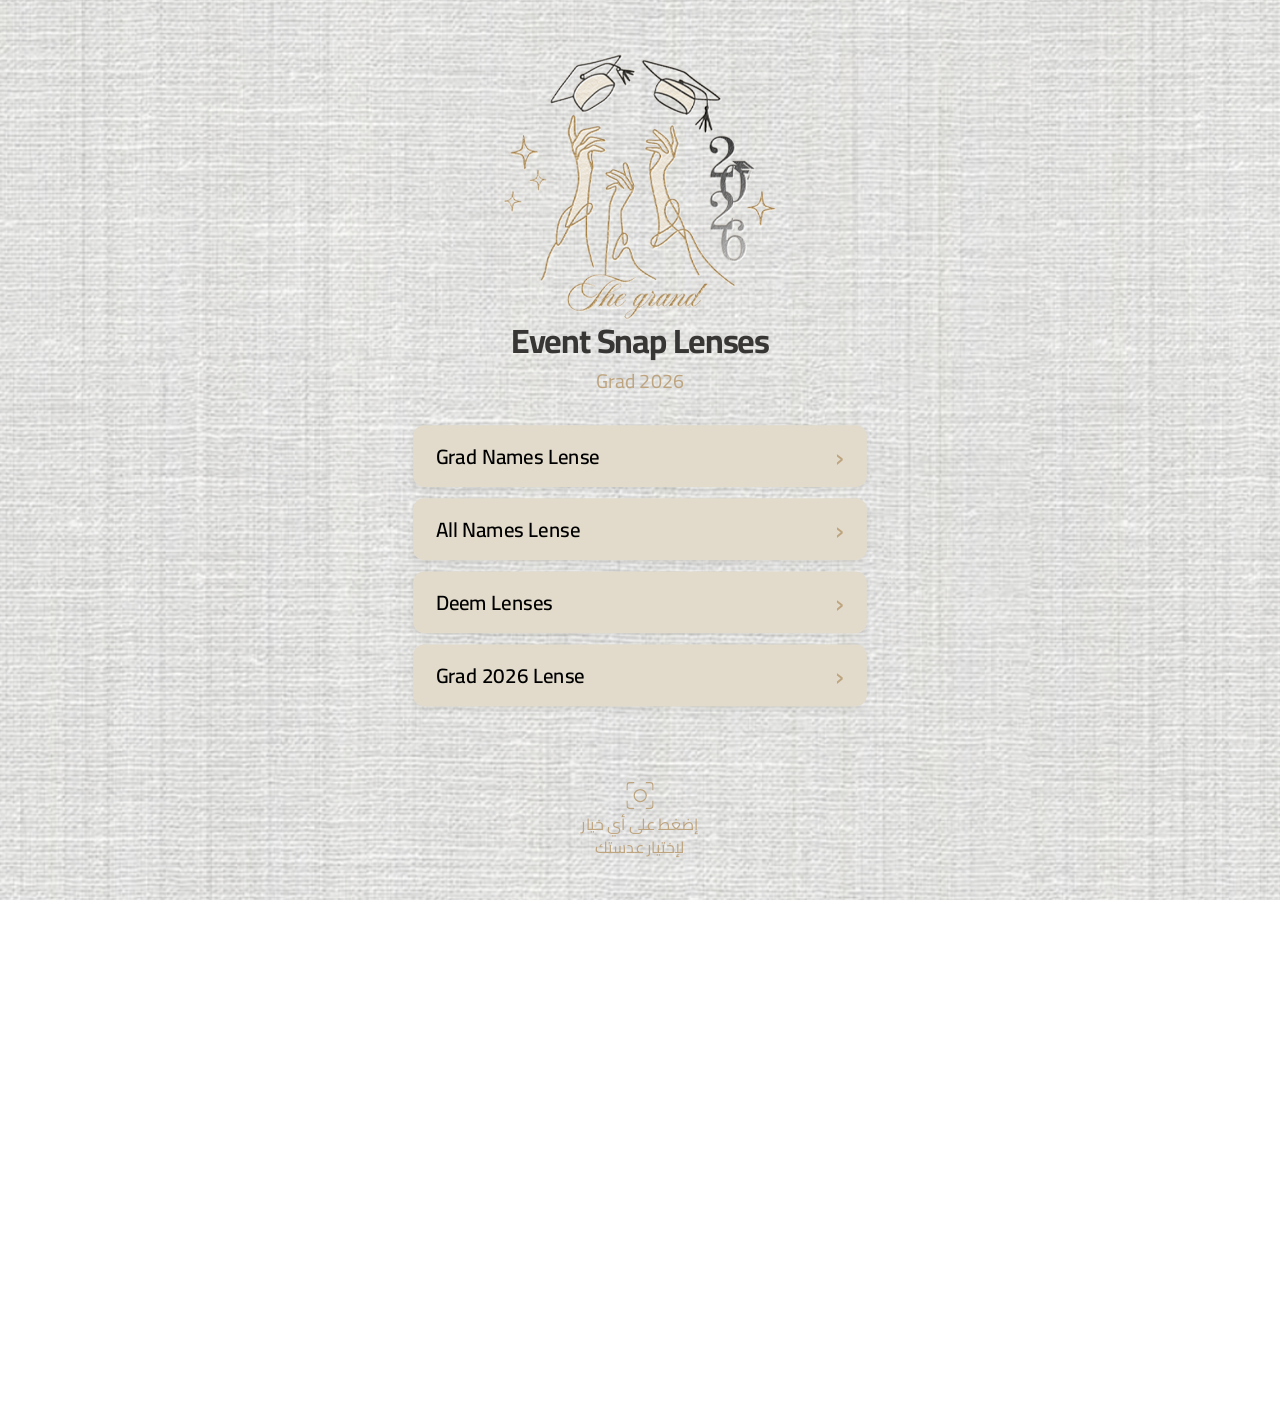
<file: index.html>
<!DOCTYPE html>
<html lang="en" dir="ltr">

<head>

  <meta charset="UTF-8" />

  <meta
    name="viewport"
    content="width=device-width, initial-scale=1.0, minimum-scale=1, maximum-scale=1, user-scalable=no, viewport-fit=cover"
  />

  <title>Grad Gala 2026</title>

  <!-- FONT -->
  <link rel="preconnect" href="https://fonts.googleapis.com" />

  <link rel="preconnect" href="https://fonts.gstatic.com" crossorigin />

  <link
    href="https://fonts.googleapis.com/css2?family=Cairo:wght@400;600;700&display=swap"
    rel="stylesheet"
  />

  <!-- CSS -->
  <link rel="stylesheet" href="style.css" />

</head>

<body>

  <div class="ecard-shell">

    <main class="ecard">

      <!-- HEADER -->
      <header class="ecard__header">

        <img
          class="ecard__logo"
          src="Logo.png"
          alt="Grad Gala 2026"
        />

        <h1 class="ecard__title">
          Event Snap Lenses
        </h1>

        <p class="ecard__subtitle">
          Grad 2026
        </p>

      </header>

      <!-- BUTTONS -->
      <nav class="ecard__menu">

        <!-- FIRST BUTTON CONNECTED -->
        <a class="ecard__btn" href="grad-names.html">

          <span class="ecard__btn-label">
            Grad Names Lense
          </span>

          <span class="ecard__btn-chevron">
            ›
          </span>

        </a>

        <!-- SECOND -->
        <a class="ecard__btn" href="https://www.snapchat.com/unlock/?type=SNAPCODE&uuid=97787758e16046ea9f7d19f0136ac1b0&metadata=01">

          <span class="ecard__btn-label">
            All Names Lense
          </span>

          <span class="ecard__btn-chevron">
            ›
          </span>

        </a>

        <!-- THIRD -->
        <a class="ecard__btn" href="deem-lenses.html">

  <span class="ecard__btn-label">
    Deem Lenses
  </span>

  <span class="ecard__btn-chevron">
    ›
  </span>

</a>

        <!-- FOURTH -->
        <a class="ecard__btn" href="https://www.snapchat.com/unlock/?type=SNAPCODE&uuid=2ad38755b15d4c2986967391d5c0f0ba&metadata=01">

          <span class="ecard__btn-label">
            Grad 2026 Lense
          </span>

          <span class="ecard__btn-chevron">
            ›
          </span>

        </a>

        <!-- FIFTH -->
        

      </nav>

      <!-- FOOTER -->
      <footer class="ecard__footer">

        <svg class="ecard__lens-icon" viewBox="0 0 64 64">

          <img
  class="ecard__lens-icon"
  src="camera.svg"
  alt=""
/>

        </svg>

        <p class="ecard__footer-text">

          <span>
            إضغط على أي خيار
          </span>

          <span>
            لإختيار عدستك
          </span>

        </p>

      </footer>

    </main>

  </div>

  <!-- SCALE SCRIPT -->

  <script>

    function fitCard(){

      const scale = Math.min(
        window.innerWidth / 1080,
        window.innerHeight / 1920,
        1
      );

      document.documentElement.style.setProperty(
        "--scale",
        scale
      );

    }

    fitCard();

    window.addEventListener("resize", fitCard);

  </script>

</body>
</html>
</file>
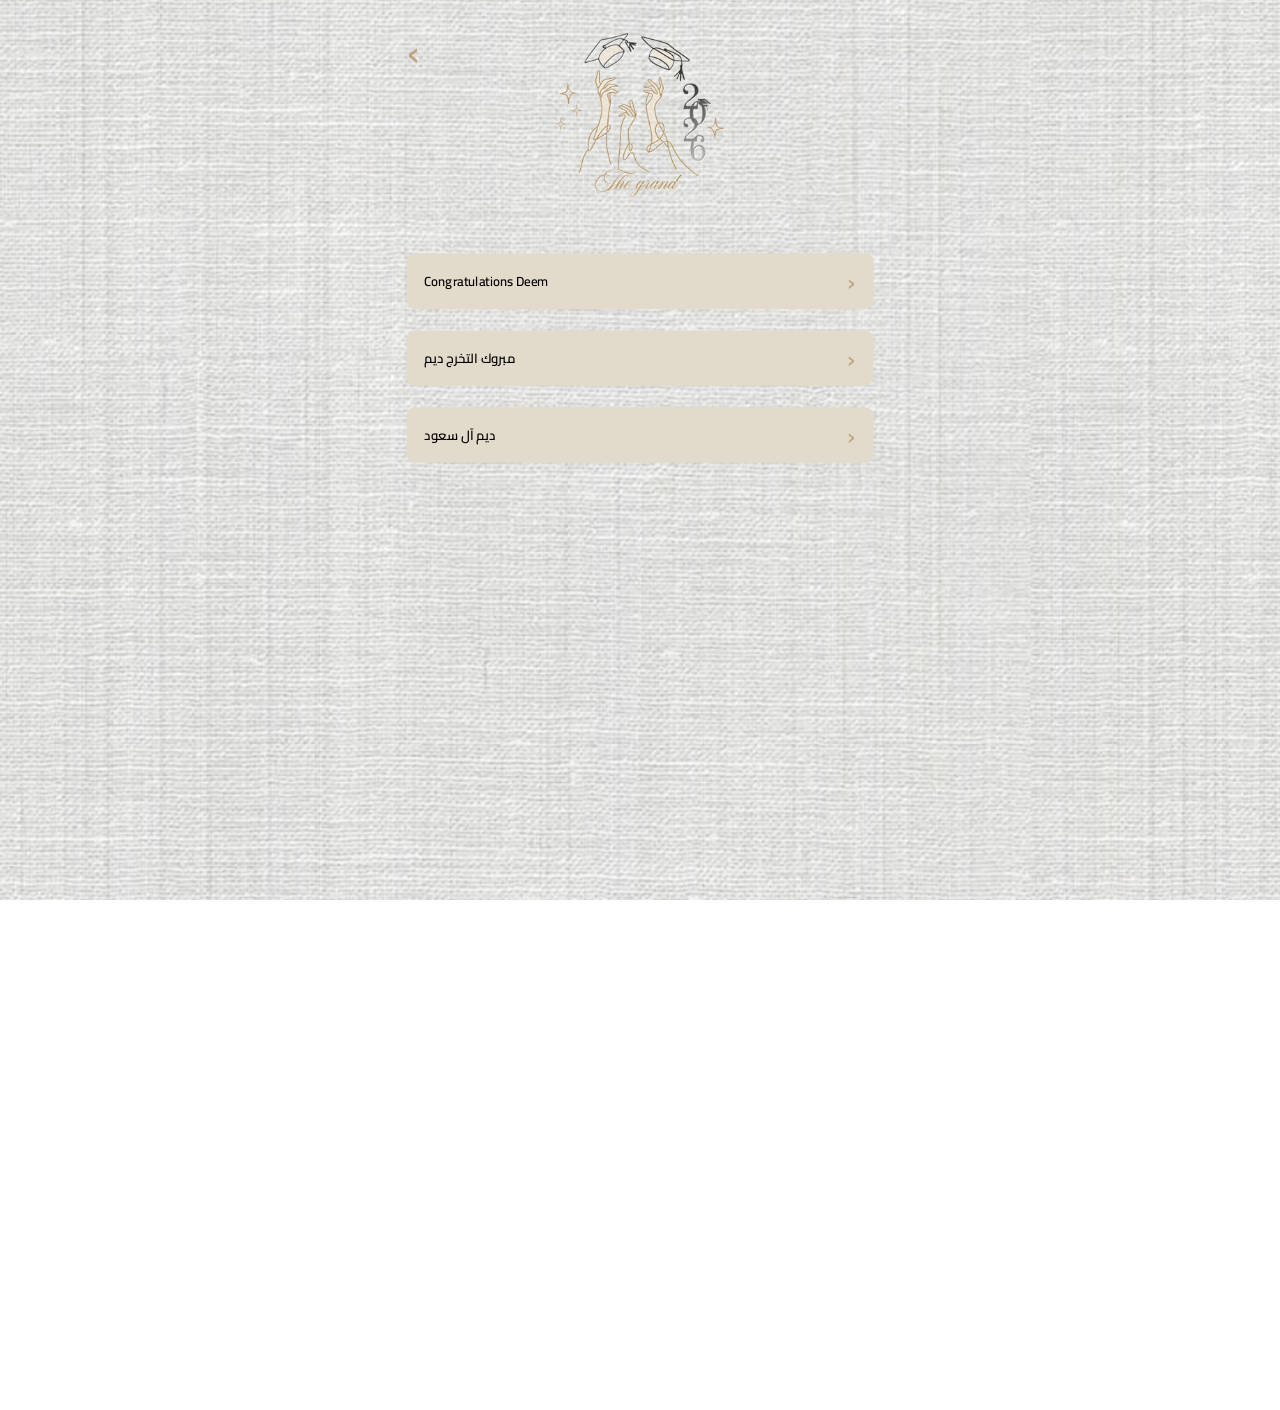
<file: deem-lenses.html>
<!DOCTYPE html>
<html lang="en" dir="ltr">

<head>

  <meta charset="UTF-8" />

  <meta
    name="viewport"
    content="width=device-width, initial-scale=1.0, minimum-scale=1, maximum-scale=1, user-scalable=no, viewport-fit=cover"
  />

  <title>Deem Lenses</title>

  <link rel="preconnect" href="https://fonts.googleapis.com" />

  <link rel="preconnect" href="https://fonts.gstatic.com" crossorigin />

  <link
    href="https://fonts.googleapis.com/css2?family=Cairo:wght@400;600;700&display=swap"
    rel="stylesheet"
  />

  <link rel="stylesheet" href="style.css" />

</head>

<body>

  <div class="ecard-shell">

    <main class="deem-page">

      <!-- BACK -->
      <a class="back-btn" href="index.html">
        ‹
      </a>

      <!-- HEADER -->
      <div class="deem-header">

        <img
          class="deem-logo"
          src="Logo.png"
          alt=""
        />

      </div>

      <!-- BUTTONS -->
      <div class="deem-buttons">

        <a class="deem-btn" href="https://www.snapchat.com/unlock/?type=SNAPCODE&uuid=780b3fec0e32445fafd5e3bf0ba385c2&metadata=01">

          <span>
            Congratulations Deem
          </span>

          <b>›</b>

        </a>

        <a class="deem-btn" href="https://www.snapchat.com/unlock/?type=SNAPCODE&uuid=1c4422dbe7c14bb18fa378089ceba834&metadata=01">

          <span>
            مبروك التخرج ديم
          </span>

          <b>›</b>

        </a>

        <a class="deem-btn" href="https://www.snapchat.com/unlock/?type=SNAPCODE&uuid=6188dae1995a4e139f85f5f66c05e990&metadata=01">

          <span>
            ديم آل سعود
          </span>

          <b>›</b>

        </a>

      </div>

    </main>

  </div>

  <script>

    function fitCard(){

      const scale = Math.min(
        window.innerWidth / 1080,
        window.innerHeight / 1920,
        1
      );

      document.documentElement.style.setProperty(
        "--scale",
        scale
      );

    }

    fitCard();

    window.addEventListener("resize", fitCard);

  </script>

</body>
</html>
</file>
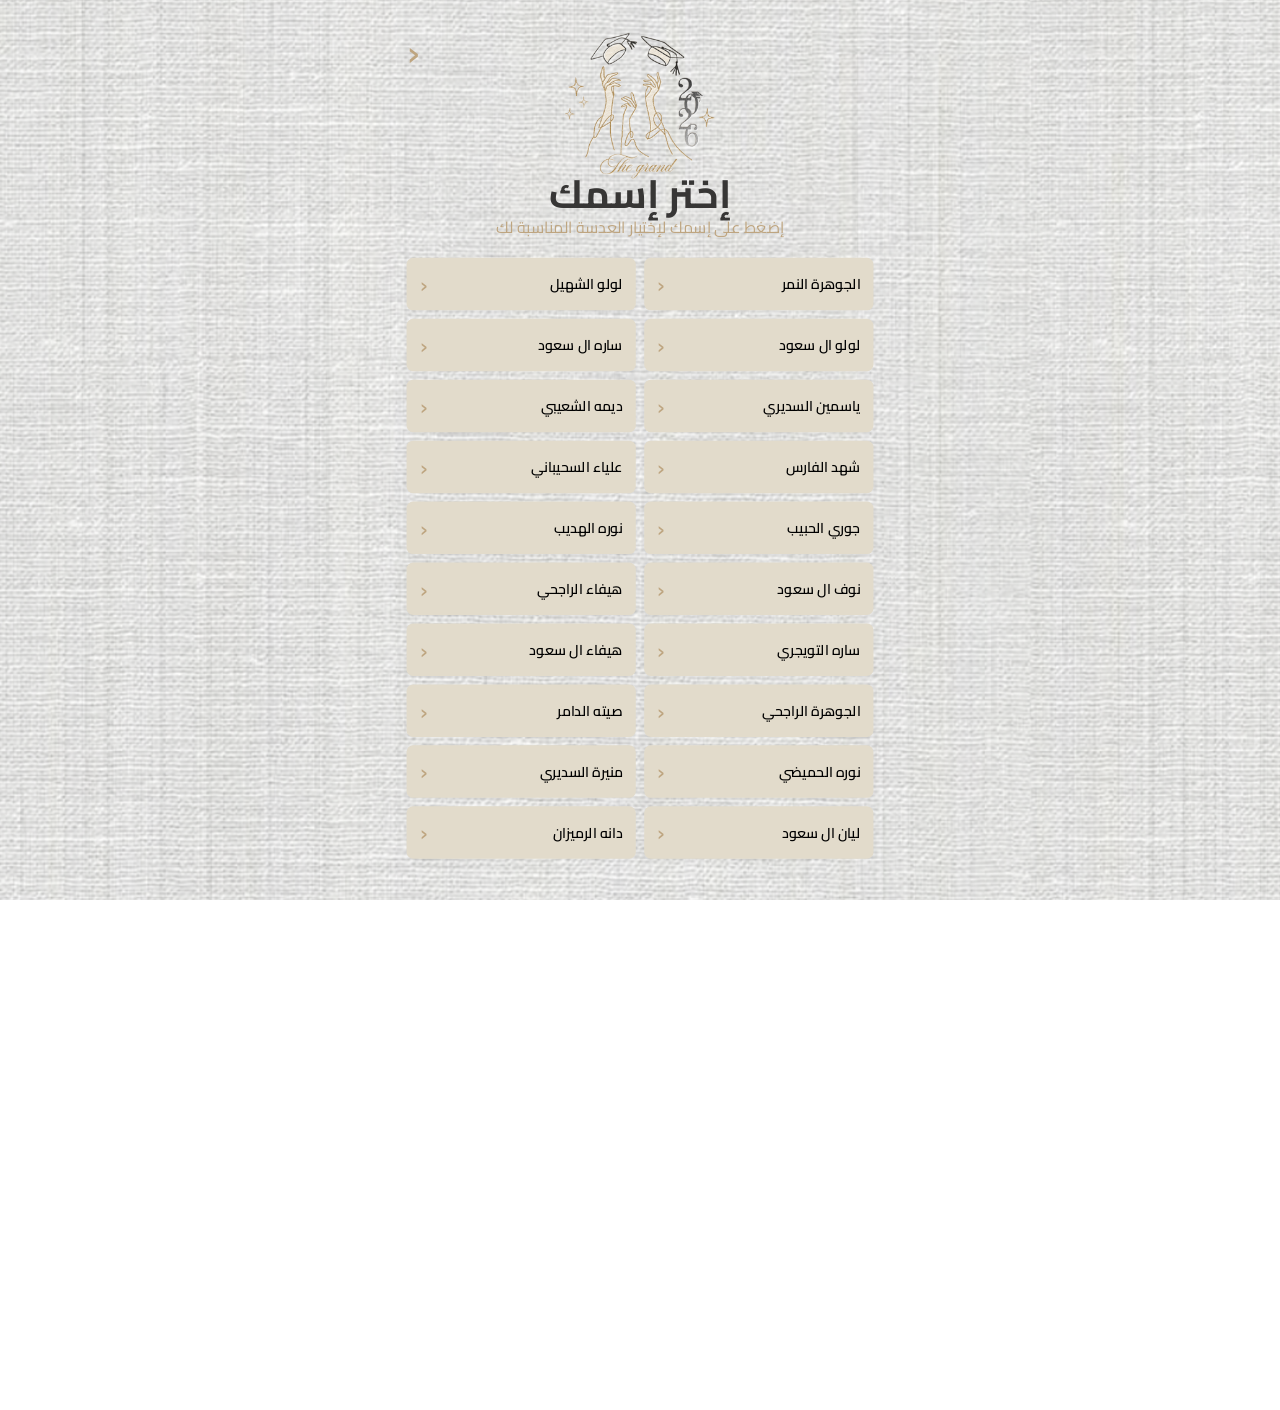
<file: grad-names.html>
<!DOCTYPE html>
<html lang="ar" dir="rtl">

<head>

  <meta charset="UTF-8" />

  <meta
    name="viewport"
    content="width=device-width, initial-scale=1.0, minimum-scale=1, maximum-scale=1, user-scalable=no, viewport-fit=cover"
  />

  <title>إختر إسمك</title>

  <link rel="preconnect" href="https://fonts.googleapis.com" />

  <link rel="preconnect" href="https://fonts.gstatic.com" crossorigin />

  <link
    href="https://fonts.googleapis.com/css2?family=Cairo:wght@400;600;700&display=swap"
    rel="stylesheet"
  />

  <link rel="stylesheet" href="style.css" />

</head>

<body>

  <div class="ecard-shell">

    <main class="grad-page">

      <!-- BACK -->
      <a class="back-btn" href="index.html">
        ‹
      </a>

      <!-- HEADER -->
      <div class="grad-header">

        <img
          class="grad-logo"
          src="Logo.png"
          alt=""
        />

        <h1 class="grad-title">
          إختر إسمك
        </h1>

        <p class="grad-subtitle">
          إضغط على إسمك لإختيار العدسة المناسبة لك
        </p>

      </div>

      <!-- GRID -->
      <div class="names-grid">

        <a class="name-btn" href="https://www.snapchat.com/unlock/?type=SNAPCODE&uuid=9bf741f292b041b09f17c580f4e90400&metadata=01"><span>الجوهرة النمر</span><b>‹</b></a>
        <a class="name-btn" href="https://www.snapchat.com/unlock/?type=SNAPCODE&uuid=d32c6797d7b94cdf96e8bf7a22352838&metadata=01"><span>لولو الشهيل</span><b>‹</b></a>

        <a class="name-btn" href="https://www.snapchat.com/unlock/?type=SNAPCODE&uuid=435cfee36ead459884268de8661a7c65&metadata=01"><span>لولو ال سعود</span><b>‹</b></a>
        <a class="name-btn" href="https://www.snapchat.com/unlock/?type=SNAPCODE&uuid=f69cca3001964b9fa9f4a6bd4186a57f&metadata=01"><span>ساره ال سعود</span><b>‹</b></a>

        <a class="name-btn" href="https://www.snapchat.com/unlock/?type=SNAPCODE&uuid=8cf42e554558466a83d38e7e8727bf0f&metadata=01"><span>ياسمين السديري</span><b>‹</b></a>
        <a class="name-btn" href="https://www.snapchat.com/unlock/?type=SNAPCODE&uuid=ac801cbe07094c21b9e5cb52fbc59363&metadata=01"><span>ديمه الشعيبي</span><b>‹</b></a>

        <a class="name-btn" href="https://www.snapchat.com/unlock/?type=SNAPCODE&uuid=9c7b4d8f0d084984942702366bf7c610&metadata=01"><span>شهد الفارس</span><b>‹</b></a>
        <a class="name-btn" href="https://www.snapchat.com/unlock/?type=SNAPCODE&uuid=2da3259542154ff5a6821f2ac7acadbc&metadata=01"><span>علياء السحيباني</span><b>‹</b></a>

        <a class="name-btn" href="https://www.snapchat.com/unlock/?type=SNAPCODE&uuid=404b64948a9e49b49de7fde44cfd4f4d&metadata=01"><span>جوري الحبيب</span><b>‹</b></a>
        <a class="name-btn" href="https://www.snapchat.com/unlock/?type=SNAPCODE&uuid=3512559e822b41c58daaa59a6fb938cd&metadata=01"><span>نوره الهديب</span><b>‹</b></a>

        <a class="name-btn" href="https://www.snapchat.com/unlock/?type=SNAPCODE&uuid=ca8b92d7a6ab43c19348097f00e2ffd0&metadata=01"><span>نوف ال سعود</span><b>‹</b></a>
        <a class="name-btn" href="https://www.snapchat.com/unlock/?type=SNAPCODE&uuid=3a1ef5615f1440139eda2630139ecbfa&metadata=01"><span>هيفاء الراجحي</span><b>‹</b></a>

        <a class="name-btn" href="https://www.snapchat.com/unlock/?type=SNAPCODE&uuid=60a7bd9a688d46ceaee5e09e72b2c879&metadata=01"><span>ساره التويجري</span><b>‹</b></a>
        <a class="name-btn" href="https://www.snapchat.com/unlock/?type=SNAPCODE&uuid=8784051c81934f819bdedb4ed5d5dda0&metadata=01"><span>هيفاء ال سعود</span><b>‹</b></a>

        <a class="name-btn" href="https://www.snapchat.com/unlock/?type=SNAPCODE&uuid=bb91d844d99e427b990b0bd5d5794c41&metadata=01"><span>الجوهرة الراجحي</span><b>‹</b></a>
        <a class="name-btn" href="https://www.snapchat.com/unlock/?type=SNAPCODE&uuid=f73a921e480a41f29d14c072fca2c402&metadata=01"><span>صيته الدامر</span><b>‹</b></a>

        <a class="name-btn" href="https://www.snapchat.com/unlock/?type=SNAPCODE&uuid=55d6c3ac586a4aa4a4d65a9c8b380497&metadata=01"><span>نوره الحميضي</span><b>‹</b></a>
        <a class="name-btn" href="https://www.snapchat.com/unlock/?type=SNAPCODE&uuid=074144efe3a34dd4b10b06a3cdd9ce3c&metadata=01"><span>منيرة السديري</span><b>‹</b></a>

        <a class="name-btn" href="https://www.snapchat.com/unlock/?type=SNAPCODE&uuid=c8d0fd08750f46ecbe6c1ab20e8d1be1&metadata=01"><span>ليان ال سعود</span><b>‹</b></a>
        <a class="name-btn" href="https://www.snapchat.com/unlock/?type=SNAPCODE&uuid=883a8e73db7949639dd2113e214b5107&metadata=01"><span>دانه الرميزان</span><b>‹</b></a>

      </div>

    </main>

  </div>

  <script>

    function fitCard(){

      const scale = Math.min(
        window.innerWidth / 1080,
        window.innerHeight / 1920,
        1
      );

      document.documentElement.style.setProperty(
        "--scale",
        scale
      );

    }

    fitCard();

    window.addEventListener("resize", fitCard);

  </script>

</body>
</html>
</file>
<file: style.css>
*,
*::before,
*::after{
  box-sizing:border-box;
  margin:0;
  padding:0;
}

:root{

  --beige:#e2dbcb;
  --gold:#bea580;
  --charcoal:#373635;

  --card-w:1080px;
  --card-h:1920px;

  --scale:1;
}

html,
body{

  width:100%;
  height:100%;

  overflow:hidden;
}

body{

  font-family:"Cairo",sans-serif;

  background-image:url("./Background.png");

  background-size:cover;
  background-position:center;
  background-repeat:no-repeat;

  display:flex;
  justify-content:center;
  align-items:center;
}

/* SCALED ARTBOARD */

.ecard-shell{

  width:var(--card-w);
  height:var(--card-h);

  transform:scale(var(--scale));
  transform-origin:center center;

  flex-shrink:0;
}

/* MAIN */

.ecard{

  width:100%;
  height:100%;

  display:flex;
  flex-direction:column;

  padding:
  116px
  56px
  90px;

  overflow:hidden;
}

/* HEADER */

.ecard__header{

  display:flex;
  flex-direction:column;
  align-items:center;

  text-align:center;
}

/* LOGO */

.ecard__logo{

  width:580px;

  height:auto;

  object-fit:contain;

  margin-bottom:10px;
}

/* TITLE */

.ecard__title{

  font-size:72px;
  line-height:1;

  font-weight:700;

  letter-spacing:-0.03em;

  color:var(--charcoal);
}

/* SUBTITLE */

.ecard__subtitle{

  margin-top:8px;

  font-size:42px;
  font-weight:400;

  color:var(--gold);
}

/* BUTTONS */

.ecard__menu{

  width:100%;

  display:flex;
  flex-direction:column;

  gap:24px;

  margin-top:56px;
}

/* BUTTON */

.ecard__btn{

  width:100%;
  height:132px;

  background:var(--beige);

  border-radius:24px;

  padding-inline:48px;

  display:flex;
  align-items:center;
  justify-content:space-between;

  text-decoration:none;

  box-shadow:
  0 4px 14px rgba(55,54,53,0.10);
}

.ecard__btn:active{
  transform:scale(0.985);
}

/* BUTTON TEXT */

.ecard__btn-label{

  font-size:44px;
  font-weight:600;

  color:#000;
}

/* CHEVRON */

.ecard__btn-chevron{

  font-size:64px;
  line-height:1;

  color:var(--gold);
}

/* FOOTER */

.ecard__footer{

  margin-top:auto;

  display:flex;
  flex-direction:column;
  align-items:center;

  text-align:center;
}

/* ICON */

.ecard__lens-icon{

  width:58px;
  height:58px;

  color:var(--gold);
}

/* FOOTER TEXT */

.ecard__footer-text{

  margin-top:10px;

  display:flex;
  flex-direction:column;

  gap:2px;

  font-size:34px;
  line-height:1.35;

  font-weight:400;

  color:var(--gold);
}

/* =========================
   NAMES PAGE
========================= */

.grad-page{

  width:100%;
  height:100%;

  position:relative;

  padding:
  70px
  42px
  48px;

  overflow:hidden;
}

/* BACK */

.back-btn{

  position:absolute;

  top:62px;
  left:42px;

  text-decoration:none;

  font-size:90px;
  line-height:1;

  color:#bea580;
}

/* HEADER */

.grad-header{

  display:flex;
  flex-direction:column;
  align-items:center;

  text-align:center;
}

/* LOGO */

.grad-logo{

  width:320px;

  object-fit:contain;
}

/* TITLE */

.grad-title{

  margin-top:-10px;

  font-size:84px;
  line-height:1;

  font-weight:700;

  color:#373635;
}

/* SUBTITLE */

.grad-subtitle{

  margin-top:8px;

  font-size:34px;
  line-height:1.3;

  font-weight:400;

  color:#bea580;
}

/* GRID */

.names-grid{

  margin-top:42px;

  display:grid;

  grid-template-columns:1fr 1fr;

  gap:18px 18px;
}

/* BUTTON */

.name-btn{

  height:112px;

  background:#e2dbcb;

  border-radius:14px;

  padding-inline:28px;

  display:flex;
  align-items:center;
  justify-content:space-between;

  text-decoration:none;

  box-shadow:
  0 2px 8px rgba(0,0,0,0.04);
}

/* TEXT */

.name-btn span{

  font-size:30px;
  font-weight:600;

  color:#000;
}

/* ARROW */

.name-btn b{

  font-size:54px;
  line-height:1;

  font-weight:400;

  color:#bea580;
}

/* =========================
   DEEM PAGE
========================= */

.deem-page{

  width:100%;
  height:100%;

  position:relative;

  padding:
  70px
  42px
  48px;
}

/* HEADER */

.deem-header{

  display:flex;
  justify-content:center;
}

.deem-logo{

  width:360px;

  object-fit:contain;
}

/* BUTTONS */

.deem-buttons{

  margin-top:120px;

  display:flex;
  flex-direction:column;

  gap:46px;
}

/* BUTTON */

.deem-btn{

  width:100%;
  height:118px;

  background:#e2dbcb;

  border-radius:18px;

  padding-inline:38px;

  display:flex;
  align-items:center;
  justify-content:space-between;

  text-decoration:none;

  box-shadow:
  0 2px 8px rgba(0,0,0,0.04);
}

/* TEXT */

.deem-btn span{

  font-size:28px;
  font-weight:600;

  color:#000;
}

/* ARROW */

.deem-btn b{

  font-size:58px;
  line-height:1;

  font-weight:400;

  color:#bea580;
}
</file>
